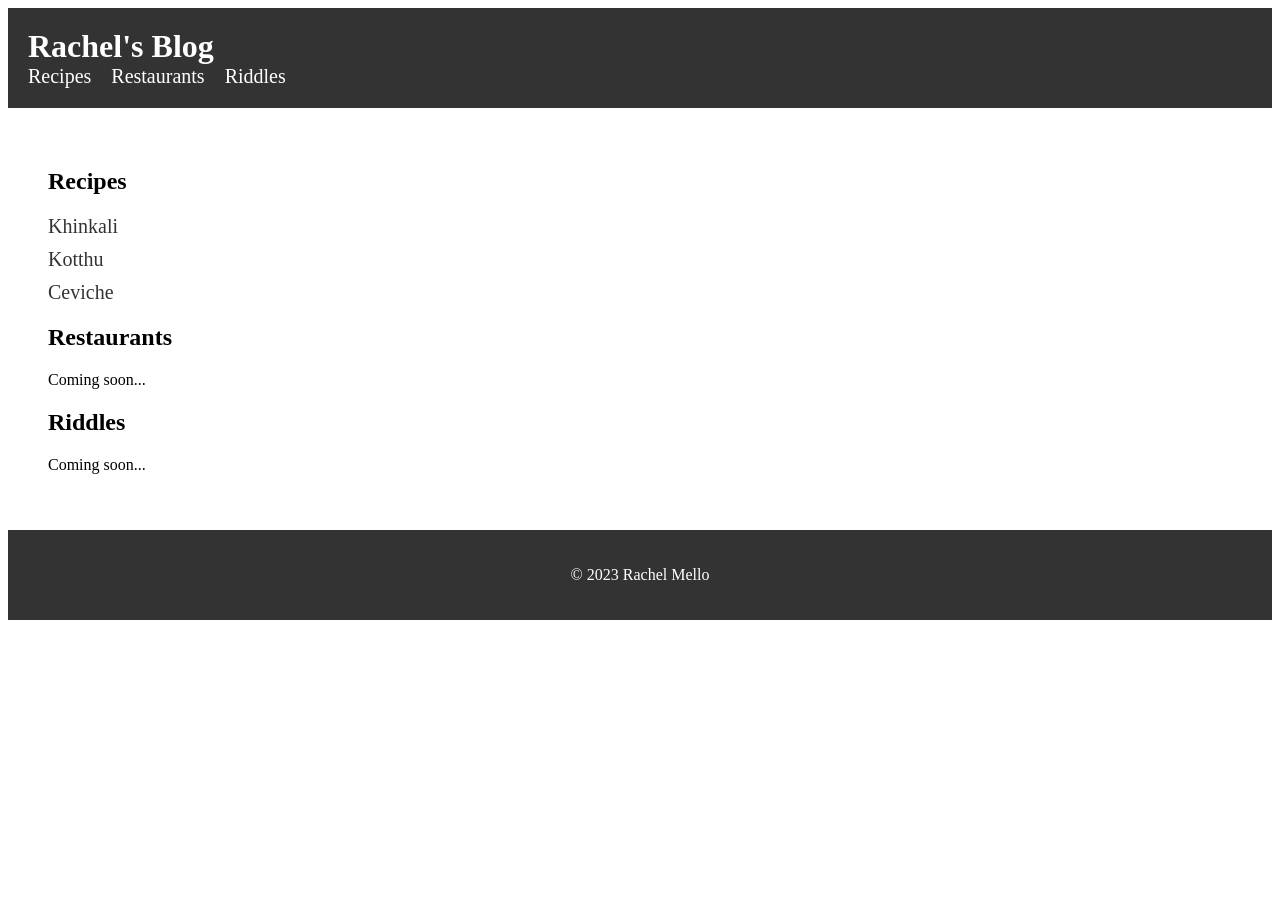
<file: index.html>
<!DOCTYPE html>
<html>
<head>
	<title>Rachel's Blog</title>
	<meta name="viewport" content="width=device-width, initial-scale=1.0">
	<link href="https://fonts.googleapis.com/css?family=Roboto:400,700" rel="stylesheet">
	<link href="https://cdnjs.cloudflare.com/ajax/libs/font-awesome/4.7.0/css/font-awesome.min.css" rel="stylesheet">
	<link href="style.css" rel="stylesheet">
</head>
<body>
	<header>
		<div class="container">
			<h1>Rachel's Blog</h1>
			<nav>
				<ul>
					<li><a href="#recipes">Recipes</a></li>
					<li><a href="#restaurants">Restaurants</a></li>
					<li><a href="#riddles">Riddles</a></li>
				</ul>
			</nav>
		</div>
	</header>

	<main>
		<section id="recipes">
			<div class="container">
				<h2>Recipes</h2>
				<ul>
					<li><a href="khinkali.html">Khinkali</a></li>
					<li><a href="kotthu.html">Kotthu</a></li>
					<li><a href="ceviche.html">Ceviche</a></li>
				</ul>
			</div>
		</section>

		<section id="restaurants">
			<div class="container">
				<h2>Restaurants</h2>
				<p>Coming soon...</p>
			</div>
		</section>

		<section id="riddles">
			<div class="container">
				<h2>Riddles</h2>
				<p>Coming soon...</p>
			</div>
		</section>
	</main>

	<footer>
		<div class="container">
			<p>&copy; 2023 Rachel Mello</p>
		</div>
	</footer>
</body>
</html>
</file>
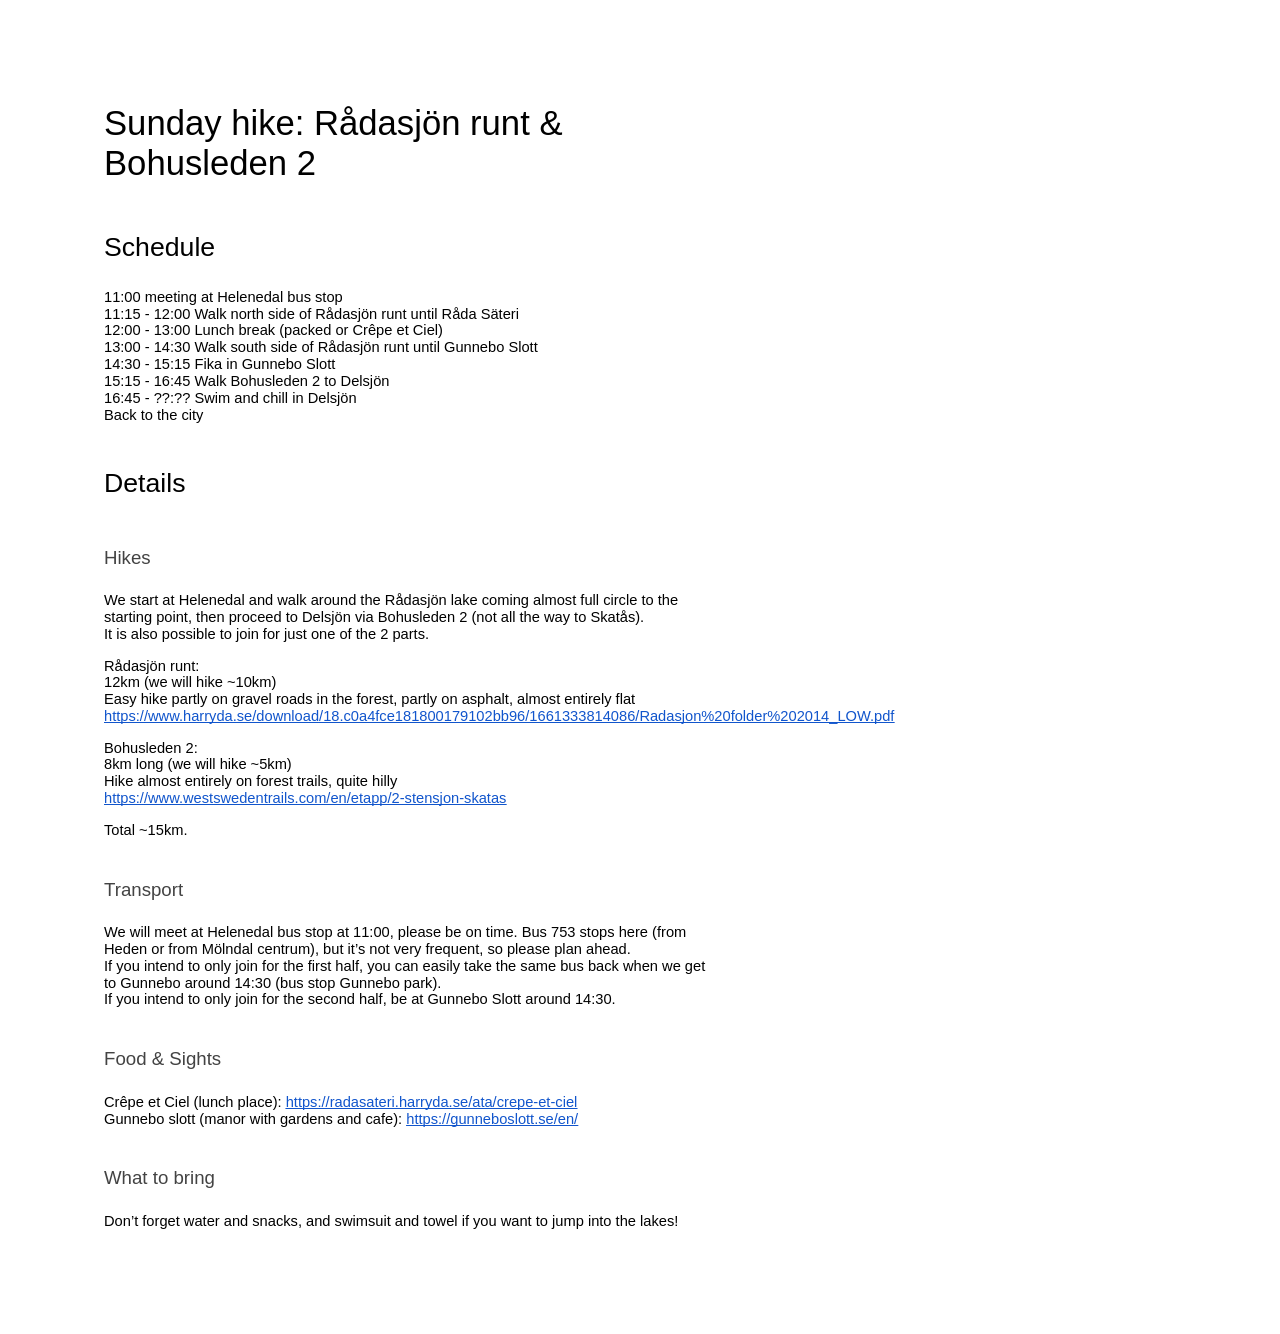
<file: hikes/radasjon-runt-gotaleden-2.html>
<html>

<head>
    <meta content="text/html; charset=UTF-8" http-equiv="content-type">
    <style type="text/css">
        ol {
            margin: 0;
            padding: 0
        }

        table td,
        table th {
            padding: 0
        }

        .c11 {
            padding-top: 0pt;
            padding-bottom: 3pt;
            line-height: 1.15;
            page-break-after: avoid;
            orphans: 2;
            widows: 2;
            text-align: left
        }

        .c2 {
            color: #000000;
            font-weight: 400;
            text-decoration: none;
            vertical-align: baseline;
            font-size: 26pt;
            font-family: "Arial";
            font-style: normal
        }

        .c9 {
            color: #000000;
            font-weight: 400;
            text-decoration: none;
            vertical-align: baseline;
            font-size: 20pt;
            font-family: "Arial";
            font-style: normal
        }

        .c5 {
            padding-top: 20pt;
            padding-bottom: 6pt;
            line-height: 1.15;
            page-break-after: avoid;
            orphans: 2;
            widows: 2;
            text-align: left
        }

        .c6 {
            padding-top: 16pt;
            padding-bottom: 4pt;
            line-height: 1.15;
            page-break-after: avoid;
            orphans: 2;
            widows: 2;
            text-align: left
        }

        .c3 {
            color: #434343;
            font-weight: 400;
            text-decoration: none;
            vertical-align: baseline;
            font-size: 14pt;
            font-family: "Arial";
            font-style: normal
        }

        .c0 {
            color: #000000;
            font-weight: 400;
            text-decoration: none;
            vertical-align: baseline;
            font-size: 11pt;
            font-family: "Arial";
            font-style: normal
        }

        .c1 {
            padding-top: 0pt;
            padding-bottom: 0pt;
            line-height: 1.15;
            orphans: 2;
            widows: 2;
            text-align: left
        }

        .c7 {
            text-decoration-skip-ink: none;
            -webkit-text-decoration-skip: none;
            color: #1155cc;
            text-decoration: underline
        }

        .c10 {
            background-color: #ffffff;
            max-width: 451.4pt;
            padding: 72pt 72pt 72pt 72pt
        }

        .c4 {
            color: inherit;
            text-decoration: inherit
        }

        .c8 {
            height: 11pt
        }

        .title {
            padding-top: 0pt;
            color: #000000;
            font-size: 26pt;
            padding-bottom: 3pt;
            font-family: "Arial";
            line-height: 1.15;
            page-break-after: avoid;
            orphans: 2;
            widows: 2;
            text-align: left
        }

        .subtitle {
            padding-top: 0pt;
            color: #666666;
            font-size: 15pt;
            padding-bottom: 16pt;
            font-family: "Arial";
            line-height: 1.15;
            page-break-after: avoid;
            orphans: 2;
            widows: 2;
            text-align: left
        }

        li {
            color: #000000;
            font-size: 11pt;
            font-family: "Arial"
        }

        p {
            margin: 0;
            color: #000000;
            font-size: 11pt;
            font-family: "Arial"
        }

        h1 {
            padding-top: 20pt;
            color: #000000;
            font-size: 20pt;
            padding-bottom: 6pt;
            font-family: "Arial";
            line-height: 1.15;
            page-break-after: avoid;
            orphans: 2;
            widows: 2;
            text-align: left
        }

        h2 {
            padding-top: 18pt;
            color: #000000;
            font-size: 16pt;
            padding-bottom: 6pt;
            font-family: "Arial";
            line-height: 1.15;
            page-break-after: avoid;
            orphans: 2;
            widows: 2;
            text-align: left
        }

        h3 {
            padding-top: 16pt;
            color: #434343;
            font-size: 14pt;
            padding-bottom: 4pt;
            font-family: "Arial";
            line-height: 1.15;
            page-break-after: avoid;
            orphans: 2;
            widows: 2;
            text-align: left
        }

        h4 {
            padding-top: 14pt;
            color: #666666;
            font-size: 12pt;
            padding-bottom: 4pt;
            font-family: "Arial";
            line-height: 1.15;
            page-break-after: avoid;
            orphans: 2;
            widows: 2;
            text-align: left
        }

        h5 {
            padding-top: 12pt;
            color: #666666;
            font-size: 11pt;
            padding-bottom: 4pt;
            font-family: "Arial";
            line-height: 1.15;
            page-break-after: avoid;
            orphans: 2;
            widows: 2;
            text-align: left
        }

        h6 {
            padding-top: 12pt;
            color: #666666;
            font-size: 11pt;
            padding-bottom: 4pt;
            font-family: "Arial";
            line-height: 1.15;
            page-break-after: avoid;
            font-style: italic;
            orphans: 2;
            widows: 2;
            text-align: left
        }
    </style>
</head>

<body class="c10 doc-content">
    <p class="c11 title" id="h.z2wwmlx8wmbu"><span class="c2">Sunday hike: R&aring;dasj&ouml;n runt &amp; Bohusleden
            2</span></p>
    <h1 class="c5" id="h.a11b9080wai3"><span class="c9">Schedule</span></h1>
    <p class="c1"><span class="c0">11:00 meeting at Helenedal bus stop</span></p>
    <p class="c1"><span class="c0">11:15 - 12:00 Walk north side of R&aring;dasj&ouml;n runt until R&aring;da
            S&auml;teri</span></p>
    <p class="c1"><span class="c0">12:00 - 13:00 Lunch break (packed or Cr&ecirc;pe et Ciel)</span></p>
    <p class="c1"><span class="c0">13:00 - 14:30 Walk south side of R&aring;dasj&ouml;n runt until Gunnebo Slott</span>
    </p>
    <p class="c1"><span class="c0">14:30 - 15:15 Fika in Gunnebo Slott</span></p>
    <p class="c1"><span class="c0">15:15 - 16:45 Walk Bohusleden 2 to Delsj&ouml;n</span></p>
    <p class="c1"><span class="c0">16:45 - ??:?? Swim and chill in Delsj&ouml;n</span></p>
    <p class="c1"><span class="c0">Back to the city</span></p>
    <h1 class="c5" id="h.eparvb60cuxq"><span class="c9">Details</span></h1>
    <h3 class="c6" id="h.33mryps8ngqx"><span class="c3">Hikes</span></h3>
    <p class="c1"><span class="c0">We start at Helenedal and walk around the R&aring;dasj&ouml;n lake coming almost full
            circle to the starting point, then proceed to Delsj&ouml;n via Bohusleden 2 (not all the way to
            Skat&aring;s).</span></p>
    <p class="c1"><span class="c0">It is also possible to join for just one of the 2 parts.</span></p>
    <p class="c1 c8"><span class="c0"></span></p>
    <p class="c1"><span class="c0">R&aring;dasj&ouml;n runt:</span></p>
    <p class="c1"><span class="c0">12km (we will hike ~10km)</span></p>
    <p class="c1"><span class="c0">Easy hike partly on gravel roads in the forest, partly on asphalt, almost entirely
            flat</span></p>
    <p class="c1"><span class="c7"><a class="c4"
                href="https://www.google.com/url?q=https://www.harryda.se/download/18.c0a4fce181800179102bb96/1661333814086/Radasjon%2520folder%25202014_LOW.pdf&amp;sa=D&amp;source=editors&amp;ust=1686919177219531&amp;usg=AOvVaw0QNsr_WOWTzP_bc0GsWngh">https://www.harryda.se/download/18.c0a4fce181800179102bb96/1661333814086/Radasjon%20folder%202014_LOW.pdf</a></span>
    </p>
    <p class="c1 c8"><span class="c0"></span></p>
    <p class="c1"><span class="c0">Bohusleden 2:</span></p>
    <p class="c1"><span class="c0">8km long (we will hike ~5km)</span></p>
    <p class="c1"><span class="c0">Hike almost entirely on forest trails, quite hilly</span></p>
    <p class="c1"><span class="c7"><a class="c4"
                href="https://www.google.com/url?q=https://www.westswedentrails.com/en/etapp/2-stensjon-skatas&amp;sa=D&amp;source=editors&amp;ust=1686919177220134&amp;usg=AOvVaw31vNlKsVssMIksLzFFb2MO">https://www.westswedentrails.com/en/etapp/2-stensjon-skatas</a></span>
    </p>
    <p class="c1 c8"><span class="c0"></span></p>
    <p class="c1"><span>Total ~15km.</span></p>
    <h3 class="c6" id="h.fj7g7yf39u47"><span class="c3">Transport</span></h3>
    <p class="c1"><span>We will meet at </span><span>Helenedal bus stop</span><span class="c0">&nbsp;at 11:00, please be
            on time. Bus 753 stops here (from Heden or from M&ouml;lndal centrum), but it&rsquo;s not very frequent, so
            please plan ahead.</span></p>
    <p class="c1"><span class="c0">If you intend to only join for the first half, you can easily take the same bus back
            when we get to Gunnebo around 14:30 (bus stop Gunnebo park).</span></p>
    <p class="c1"><span class="c0">If you intend to only join for the second half, be at Gunnebo Slott around
            14:30.</span></p>
    <h3 class="c6" id="h.87068r1qregc"><span class="c3">Food &amp; Sights</span></h3>
    <p class="c1"><span>Cr&ecirc;pe et Ciel (lunch place): </span><span class="c7"><a class="c4"
                href="https://www.google.com/url?q=https://radasateri.harryda.se/ata/crepe-et-ciel&amp;sa=D&amp;source=editors&amp;ust=1686919177221005&amp;usg=AOvVaw2P-9PYuhNiFoyS1P3igidq">https://radasateri.harryda.se/ata/crepe-et-ciel</a></span><span
            class="c0">&nbsp;</span></p>
    <p class="c1"><span>Gunnebo slott (manor with gardens and cafe): </span><span class="c7"><a class="c4"
                href="https://www.google.com/url?q=https://gunneboslott.se/en/&amp;sa=D&amp;source=editors&amp;ust=1686919177221262&amp;usg=AOvVaw3RLXvyNBmb2RpwzjniPqij">https://gunneboslott.se/en/</a></span><span
            class="c0">&nbsp;</span></p>
    <h3 class="c6" id="h.9eld4ew763lt"><span class="c3">What to bring</span></h3>
    <p class="c1"><span class="c0">Don&rsquo;t forget water and snacks, and swimsuit and towel if you want to jump into
            the lakes!</span></p>
</body>

</html>
</file>
<file: style.css>
/* Style for the header */
header {
	background-color: #333;
	color: #fff;
	padding: 20px;
}

header h1 {
	margin: 0;
	font-size: 32px;
}

header nav ul {
	margin: 0;
	padding: 0;
	list-style: none;
	display: flex;
}

header nav ul li {
	margin-right: 20px;
}

header nav ul li:last-child {
	margin-right: 0;
}

header nav ul li a {
	color: #fff;
	text-decoration: none;
	font-size: 20px;
}

/* Style for the main content */
main {
	padding: 40px;
}

main h2 {
	font-size: 24px;
	margin-bottom: 20px;
}

main ul {
	margin: 0;
	padding: 0;
	list-style: none;
}

main ul li {
	margin-bottom: 10px;
}

main ul li a {
	color: #333;
	text-decoration: none;
	font-size: 20px;
}

/* Style for the footer */
footer {
	background-color: #333;
	color: #fff;
	padding: 20px;
	text-align: center;
}
</file>
